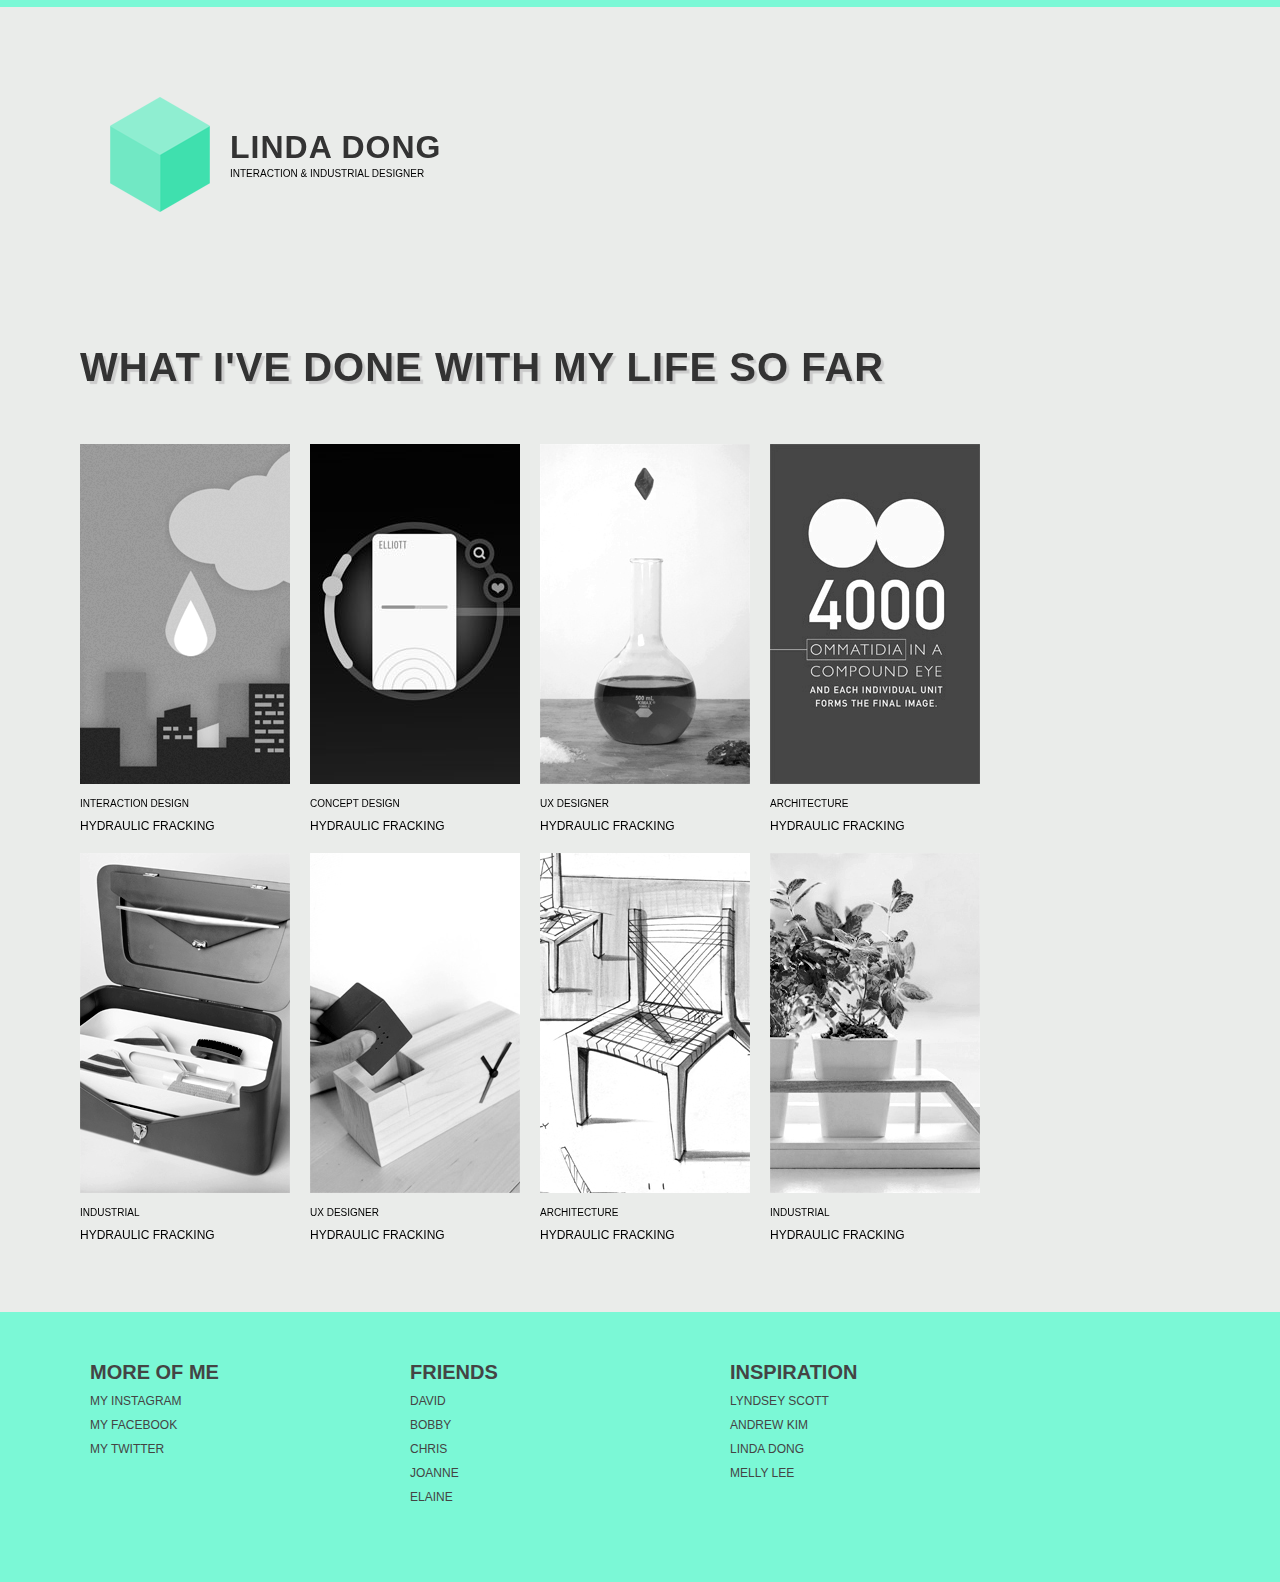
<file: index.html>
<!DOCTYPE html>
	<html>
		<head>
			<title>Linda Dong - Interaction Designer</title>
			<link rel="stylesheet" type="text/css" href="styletest122214.css">
		</head>

		<body>
			<div id="container">
				<a href="">
					<div id="nametag">
						<img src="assets/cube3.png" alt="" width="" height=""></img>
						<h1>Linda Dong</h1>
						<p id="blurb">Interaction & Industrial Designer</p>
					</div>
				</a>
				
				<div id="gallery">
					<div id="content">
						<div id="header">
							<h2>What I've Done with my life so far</h2>
						</div>

						<div class="box">
							<img src="Thumbnails/BWfracking.png"></img>
							<p class="caption">Interaction Design</p>
							<p class="caption-title">Hydraulic Fracking</a>
						</div>

						<div class="box">
							<img src="Thumbnails/BWjoyride.jpg"></img>
							<p class="caption">Concept Design</p>
							<p class="caption-title">Hydraulic Fracking</a>
						</div>

						<div class="box">
							<img src="Thumbnails/BWsimple.jpg"></img>
							<p class="caption">UX Designer</p>
							<p class="caption-title">Hydraulic Fracking</a>
						</div>

						<div class="box">
							<img src="Thumbnails/BWspecimin.jpg"></img>
							<p class="caption">Architecture</p>
							<p class="caption-title">Hydraulic Fracking</a>
						</div>

						<div class="box">
							<img src="Thumbnails/BWcitroen.jpg"></img>
							<p class="caption">Industrial</p>
							<p class="caption-title">Hydraulic Fracking</a>
						</div>

						<div class="box">
							<img src="Thumbnails/BWalarm.jpg"></img>
							<p class="caption">UX Designer</p>
							<p class="caption-title">Hydraulic Fracking</a>
						</div>

						<div class="box">
							<img src="Thumbnails/BWchair.jpg"></img>
							<p class="caption">Architecture</p>
							<p class="caption-title">Hydraulic Fracking</a>
						</div>

						<div class="box">
							<img src="Thumbnails/BWwindow.jpg"></img>
							<p class="caption">Industrial</p>
							<p class="caption-title">Hydraulic Fracking</a>
						</div>
					</div><!-- content end -->	
				</div><!--gallery -->

				<div class="clear"></div>
			</div><!--container end-->
			
			

			<div id="footer">
				<div id="menu-wrapper">
					<ul class="footermenus">
						<li class="mtitle"><h5>More of Me</h5></li>
						<li>My instagram</li>
						<li>My Facebook</li>
						<li>My twitter</li>
					</ul>

					<ul class="footermenus">
						<li class="mtitle"><h5>Friends</h5></li>
						<li>David</li>
						<li>Bobby</li>
						<li>Chris</li>
						<li>Joanne</li>
						<li>Elaine</li>
					</ul>

					<ul class="footermenus">
						<li class="mtitle"><h5>Inspiration</h5></li>
						<li>Lyndsey Scott</li>
						<li>Andrew Kim</li>
						<li>Linda Dong</li>
						<li>Melly Lee</li>
					</ul>
				</div>
			</div>

		</body>

	</html>
</file>
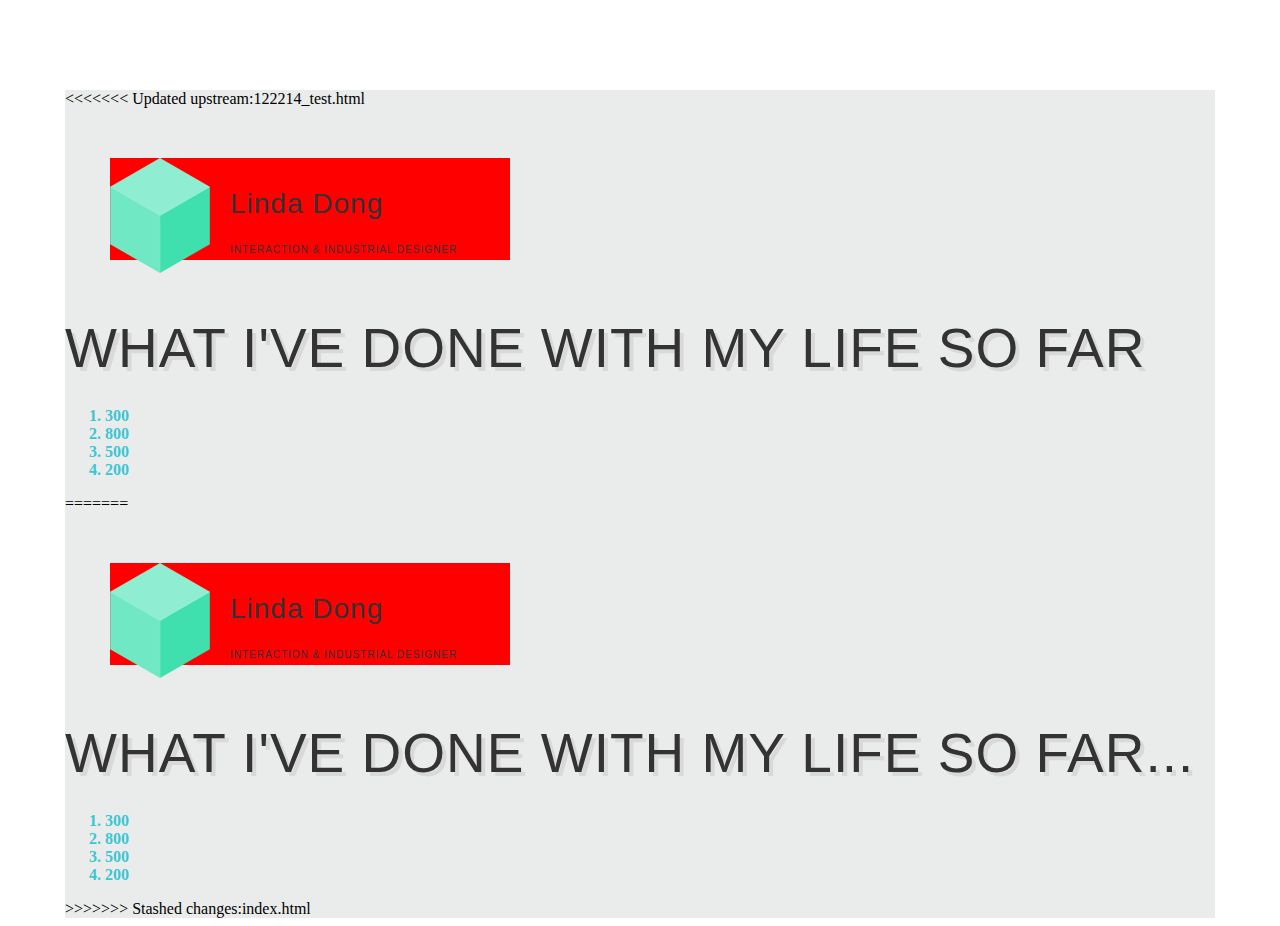
<file: 122214_test.html>
<!DOCTYPE html>

	<html>

		<head>
			<title>Linda Dong</title>
			<link rel="stylesheet" href="style.css" type="text/css"> 
		</head>

		<body>
			<div id="container">
<<<<<<< Updated upstream:122214_test.html
				<div id="nametag">	

			<a href="">
			<img width="" height="" alt="" src="assets/cube3.png"></img>
				<h1>Linda Dong</h1>
				<p id="blurb">Interaction & Industrial Designer</p>
				</a>		
			</div>
				<h2>What I've Done with my Life so Far</h2>

					<ol>
						<li>300</li>
						<li>800</li>
						<li>500</li>
						<li>200</li>
					</ol>
=======

				<div id="nametag">	

					<a href="">
						<img width="" height="" alt="" src="assets/cube3.png"></img>
						<h1>Linda Dong</h1>
						
						<p id="blurb">Interaction & Industrial Designer</p>
					</a>		
				</div>
				

				<h2>What I've Done with my Life so Far...</h2>

				<ol>
					<li>300</li>
					<li>800</li>
					<li>500</li>
					<li>200</li>
				</ol>
			
>>>>>>> Stashed changes:index.html
			</div>	
		</body>

		<footer>

		</footer>
	
	</html>
</file>
<file: styletest122214.css>
/** Header **/

#container {
	width: 1150px;
	margin: 90px auto 0;
	-webkit-backface-visibility: hidden;
}

#nametag {
	position: relative;
	z-index: 1000;
	/* background: #ff0000; */
	width: 400px;
	margin: 50px 0px 0px 45px;
}

		#nametag img {
			/* background: #a1fb11; */
			float: left;
			margin-right: 20px;
		}

		#nametag h1 {
			line-height: 0px;
			text-transform: uppercase;
			font-family: helvetica;
			padding-top: 50px;
			letter-spacing: 1px;
			color: #333;
		}

#blurb {
	/* background: #cc66ff; */
	text-transform: uppercase;
	font-family: helvetica;	
	font-size: 10px;
}

/** body **/

#header {
	height: 120px;
	padding-top: 112px;
}

		#header h2 {
			width: 1120px;
			line-height: 0px;
			text-transform: uppercase;
			font-family: helvetica;
			padding-top: 10px;
			letter-spacing: 1px;
			font-size: 40px;
			color: #333;
			text-shadow: #ccc 3px 3px 1px;
		}

#gallery {
	clear: both;
}

#content {
	margin: 0px auto 0px;
	width: 1120px;

}

.box {
	float: left;
	margin: 0px 20px 20px 0px;
}

.caption {
		font-family: helvetica;
		color: 333;
		font-size: 10px;
		text-transform: uppercase;
		padding: 0;
		}
		.caption-title {
		font-family: helvetica;
		color: 333;
		font-size: 12px;
		text-transform: uppercase;
		margin: 0;
		padding: 0;
		}

#footer {
		margin-top: 50px;
		background: #7bf8d6;
		height: 270px;
		width: 100%;
}

		#menu-wrapper {
			width: 1200px;
			height: 200px;
			margin: 0px auto 0;
			

		}

		.footermenus {
			width: 280px;
			float: left;
		}

		.footermenus li {
			font-family: helvetica;
			text-transform: uppercase;
			font-size: 12px;
			margin: 10px 10px;
			color: #444;
		}

		.mtitle {
			font-weight: bold;

		}
		.mtitle h5 {
			font-size: 20px;
			margin-bottom: 10px;
		}
/** basics **/

html {
	margin: 0;
	padding: 0;
}

body {
	margin: 0px;
	padding: 0px;
	background: #eaecea;
	border-top: 7px solid #7bf8d6;
}

ul {
	list-style-type: none;
}


.clear {
	clear: both;
}


a {
	text-decoration: none;
	color: #000;
	cursor: pointer;
}
</file>
<file: style.css>
/** MIKE CSS 

/** HEAD **/

#container {
	width: 1150px;
	margin: 90px auto 0 auto;
	background: #eaeceb;
	-webkit-backface-visibility: hidden;
}

#container h3 {
	color: #333;
	font-weight: bold;
	font-family: helvetica;
	text-transform: uppercase;
	font-size: 20px;
}

#container h2 {
	color: #333;
	font-family: helvetica;
	text-transform: uppercase;
	font-size: 55px;
	line-height: 26px;
	text-shadow: 4px 4px 0px #d9d9d9;
}

#nametag {
	background: red;
	position: relative;
	z-index: 1000;
	margin: 50px 0px 0px 45px;
	width: 400px;
	cursor: pointer;
}

#nametag img {
	float: left;
	margin-right: 20px;
	line-height: 6.0em;
	
}

#container ol li {
	color: #3AC6D3;
	font-family: helvetica neue;
	font-style: bold;
	font-weight: bolder;
	text
}

#blurb {
	color: #333;
	font-size: 10px;
	font-family: helvetica;
	text-transform: uppercase;
	margin-top: 1px;
	letter-spacing: 1px;
	}


/** BODY **/





/** ACCESORIES **/

a {
	text-decoration: none;
	padding: 0px;
	margin: 0px;
}


p {
    font-size: 14px;
    line-height: 21px;
    font-family: "helvetica",Georgia,Times;
    font-weight: normal;
    text-rendering: optimizelegibility;
}



h1 {
	color: #333;
	font-size: 28px;
	font-family: helvetica;
	font-weight: normal;
	letter-spacing: 1px;
	padding-top: 30px;
}

h2 {
	color: #333;
	font-size: 28px;
	font-family: "helvetica", tahoma;
	font-weight: normal;
	letter-spacing: 1px;
	padding-top: 30px;
}
.top {
	z-index: 999;
	margin-top: -450;
}

<<<<<<< Updated upstream

=======
>>>>>>> Stashed changes

body {
    margin: 0px;
    padding: 0px;
    background: none repeat scroll 0% 0% #EAECEA;
    border-top: 7px solid #7BF8D6;
}
</file>
